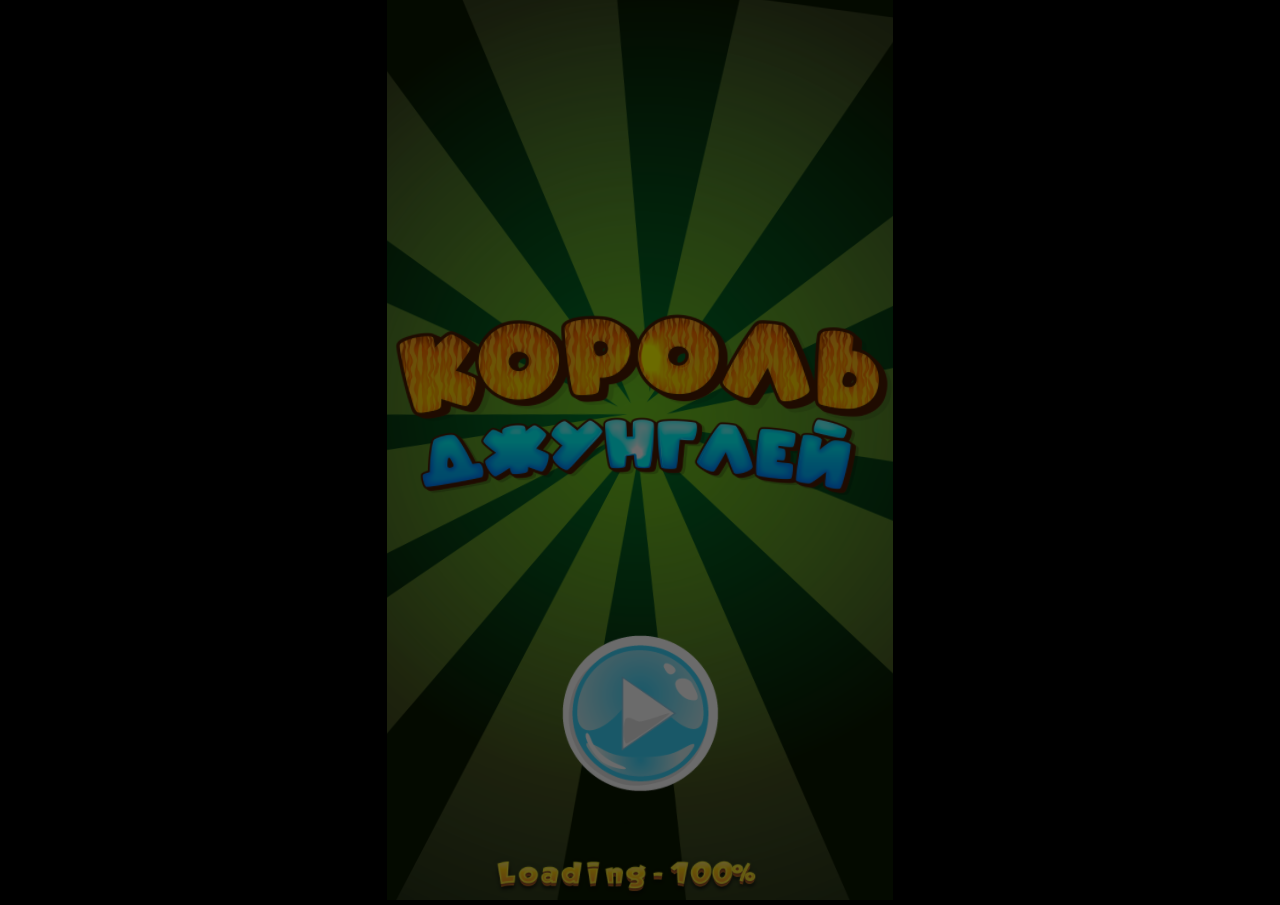
<file: kingofjungle/index.html>
<!DOCTYPE html>
<html>
<head>
<meta charset="UTF-8">
<title>kingofjungle</title>
<meta name="viewport" content="width=device-width, initial-scale=1.0, maximum-scale=1.0, minimum-scale=1.0, user-scalable=no">

<meta name="generator" content="Scirra Construct">
	<meta name="author" content="konstantinBez">
	<meta name="description" content="game">
	<link rel="manifest" href="appmanifest.json">
	<link rel="apple-touch-icon" sizes="256x256" href="icons/icon-16.png">
	<link rel="icon" type="image/png" href="icons/icon-16.png">

<link rel="stylesheet" href="style.css">


</head>
<body>

<script>
if (location.protocol.substr(0, 4) === "file")
{
	alert("Web exports won't work until you upload them. (When running on the file: protocol, browsers block many features from working for security reasons.)");
}
</script>

	<noscript>
		<div id="notSupportedWrap">
			<h2 id="notSupportedTitle">This content requires JavaScript</h2>
			<p class="notSupportedMessage">JavaScript appears to be disabled. Please enable it to view this content.</p>
		</div>
	</noscript>
	<script src="scripts/supportcheck.js"></script>
	<script src="scripts/offlineclient.js" type="module"></script>
	<script src="scripts/main.js" type="module"></script>
	<script src="scripts/register-sw.js" type="module"></script>

</body>
</html>
</file>
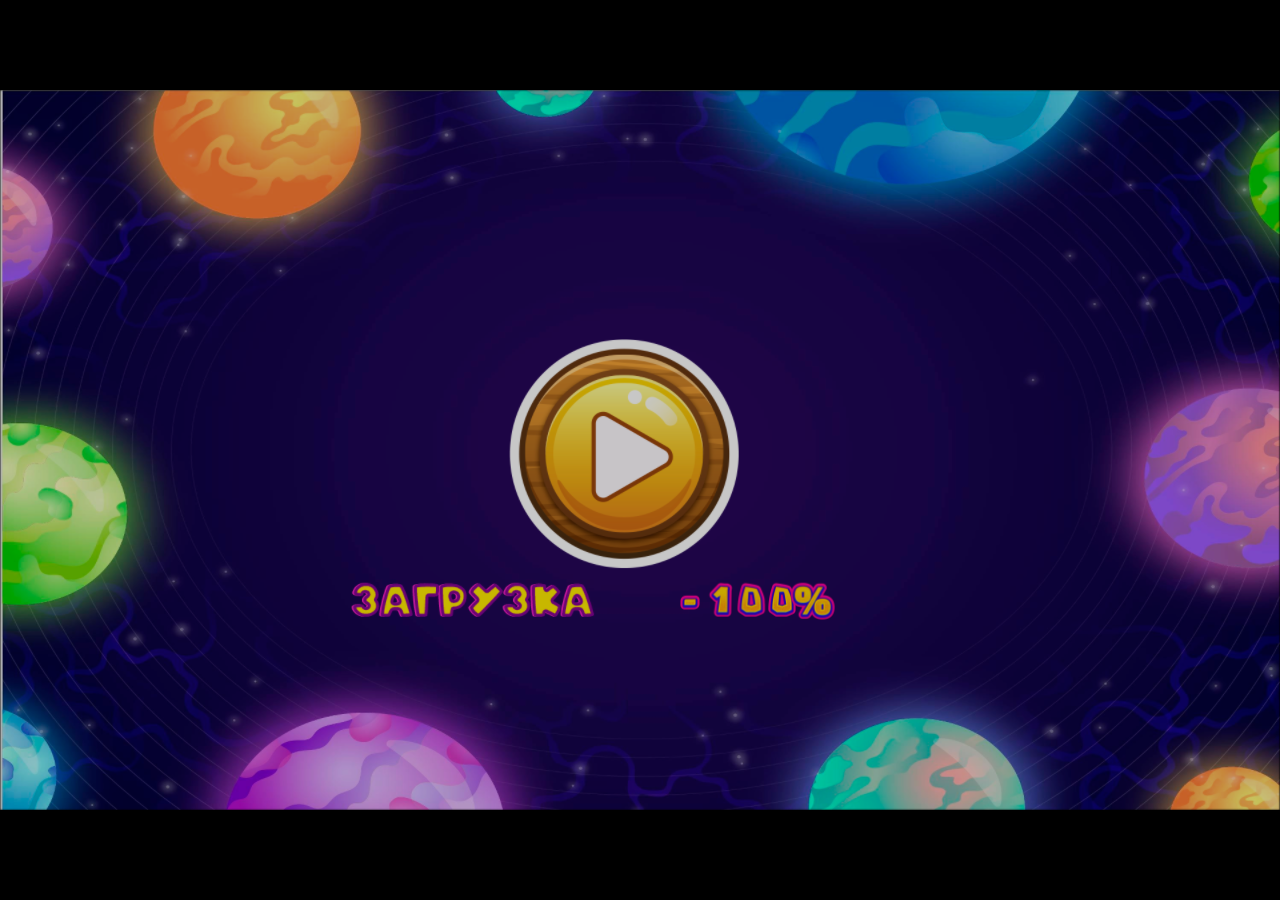
<file: Бур/index.html>
<!DOCTYPE html>
<html>
<head>
<meta charset="UTF-8">
<title>Космический Бур</title>
<meta name="viewport" content="width=device-width, initial-scale=1.0, maximum-scale=1.0, minimum-scale=1.0, user-scalable=no">

<meta name="generator" content="Scirra Construct">
	<meta name="author" content="oksana">
	<meta name="description" content="game">
	<link rel="manifest" href="appmanifest.json">
	<link rel="apple-touch-icon" sizes="128x128" href="icons/icon-128.png">
	<link rel="apple-touch-icon" sizes="256x256" href="icons/icon-256.png">
	<link rel="icon" type="image/png" href="icons/icon-256.png">

<link rel="stylesheet" href="style.css">


</head>
<body>

<script>
if (location.protocol.substr(0, 4) === "file")
{
	alert("Web exports won't work until you upload them. (When running on the file: protocol, browsers block many features from working for security reasons.)");
}
</script>
	<script src="box2d.wasm.js"></script>
	<noscript>
		<div id="notSupportedWrap">
			<h2 id="notSupportedTitle">This content requires JavaScript</h2>
			<p class="notSupportedMessage">JavaScript appears to be disabled. Please enable it to view this content.</p>
		</div>
	</noscript>
	<script src="scripts/supportcheck.js"></script>
	<script src="scripts/offlineclient.js" type="module"></script>
	<script src="scripts/main.js" type="module"></script>
	<script src="scripts/register-sw.js" type="module"></script>

</body>
</html>
</file>
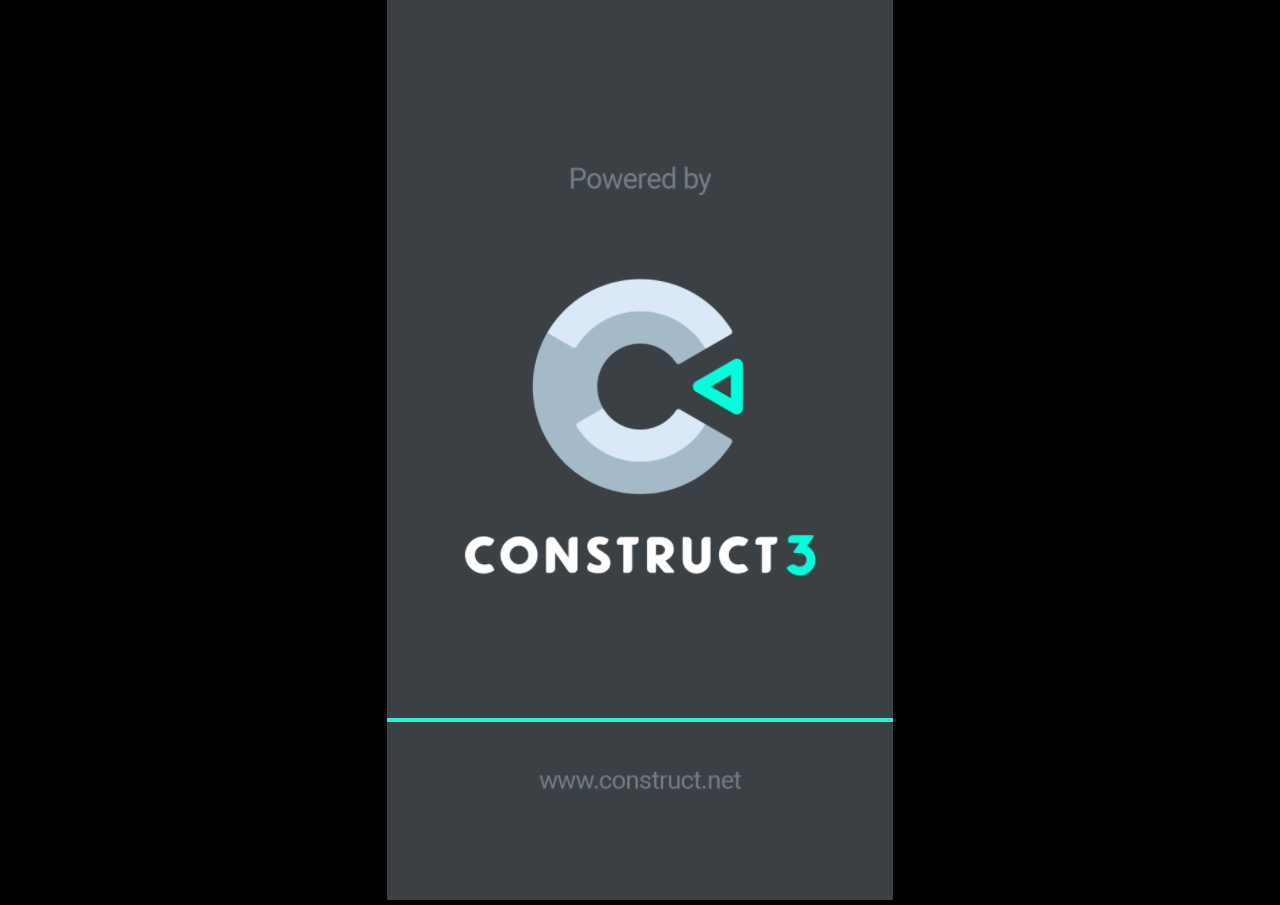
<file: ВеселаяЛабратория/index.html>
<!DOCTYPE html>
<html>
<head>
<meta charset="UTF-8">
<title>Веселая Лаборатория</title>
<meta name="viewport" content="width=device-width, initial-scale=1.0, maximum-scale=1.0, minimum-scale=1.0, user-scalable=no">

<meta name="generator" content="Scirra Construct">
	<meta name="author" content="oksana">
	<meta name="description" content="game">
	<link rel="manifest" href="appmanifest.json">
	<link rel="apple-touch-icon" sizes="436x530" href="icons/icon-512.png">
	<link rel="apple-touch-icon" sizes="438x532" href="icons/icon-128.png">
	<link rel="icon" type="image/png" href="icons/icon-128.png">

<link rel="stylesheet" href="style.css">


</head>
<body>

<script>
if (location.protocol.substr(0, 4) === "file")
{
	alert("Web exports won't work until you upload them. (When running on the file: protocol, browsers block many features from working for security reasons.)");
}
</script>

	<noscript>
		<div id="notSupportedWrap">
			<h2 id="notSupportedTitle">This content requires JavaScript</h2>
			<p class="notSupportedMessage">JavaScript appears to be disabled. Please enable it to view this content.</p>
		</div>
	</noscript>
	<script src="scripts/supportcheck.js"></script>
	<script src="scripts/offlineclient.js" type="module"></script>
	<script src="scripts/main.js" type="module"></script>
	<script src="scripts/register-sw.js" type="module"></script>

</body>
</html>
</file>
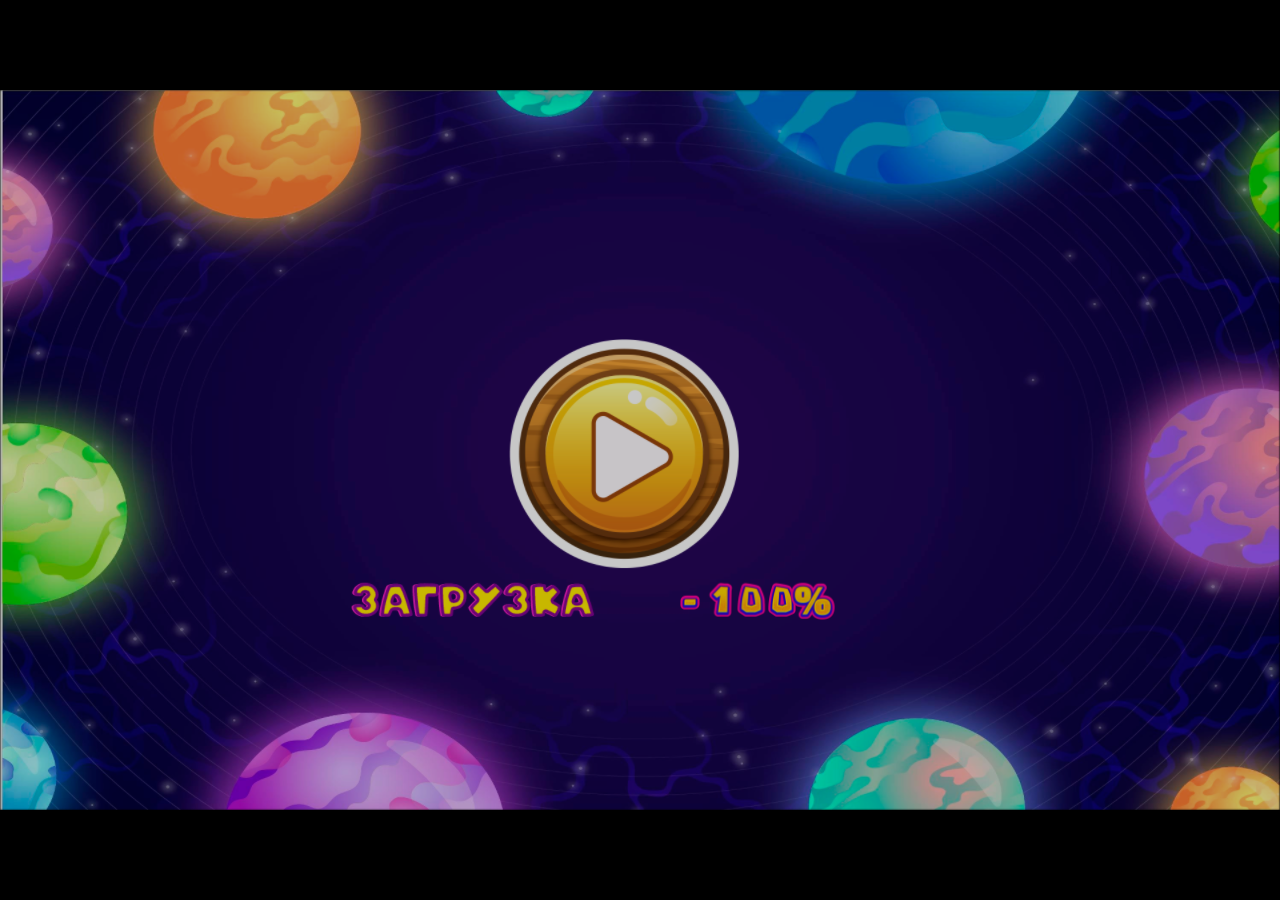
<file: КосмБур/index.html>
<!DOCTYPE html>
<html>
<head>
<meta charset="UTF-8">
<title>Космический Бур</title>
<meta name="viewport" content="width=device-width, initial-scale=1.0, maximum-scale=1.0, minimum-scale=1.0, user-scalable=no">

<meta name="generator" content="Scirra Construct">
	<meta name="author" content="oksana">
	<meta name="description" content="game">
	<link rel="manifest" href="appmanifest.json">
	<link rel="apple-touch-icon" sizes="1245x1082" href="icons/icon-32.png">
	<link rel="apple-touch-icon" sizes="1249x1082" href="icons/icon-16.png">
	<link rel="apple-touch-icon" sizes="1253x1082" href="icons/icon-114.png">
	<link rel="apple-touch-icon" sizes="1257x1082" href="icons/icon-128.png">
	<link rel="icon" type="image/png" href="icons/icon-128.png">

<link rel="stylesheet" href="style.css">


</head>
<body>

<script>
if (location.protocol.substr(0, 4) === "file")
{
	alert("Web exports won't work until you upload them. (When running on the file: protocol, browsers block many features from working for security reasons.)");
}
</script>
	<script src="box2d.wasm.js"></script>
	<noscript>
		<div id="notSupportedWrap">
			<h2 id="notSupportedTitle">This content requires JavaScript</h2>
			<p class="notSupportedMessage">JavaScript appears to be disabled. Please enable it to view this content.</p>
		</div>
	</noscript>
	<script src="scripts/supportcheck.js"></script>
	<script src="scripts/offlineclient.js" type="module"></script>
	<script src="scripts/main.js" type="module"></script>
	<script src="scripts/register-sw.js" type="module"></script>

</body>
</html>
</file>
<file: kingofjungle/style.css>
html, body {
	padding: 0;
	margin: 0;
	overflow: hidden;
	
	background: #000000;
	color: white;
}

html, body, canvas {
	touch-action: none;
	touch-action-delay: none;
}

#notSupportedWrap {
	margin: 2em auto 1em auto;
	width: 75%;
	max-width: 45em;
	border: 2px solid #aaa;
	border-radius: 1em;
	padding: 2em;
	background-color: #f0f0f0;
	font-family: "Segoe UI", Frutiger, "Frutiger Linotype", "Dejavu Sans", "Helvetica Neue", Arial, sans-serif;
	color: black;
}

#notSupportedTitle {
	font-size: 1.8em;
}

.notSupportedMessage {
	font-size: 1.2em;
}

.notSupportedMessage em {
	color: #888;
}

/* bbcode styles */
.bbCodeH1 {
	font-size: 2em;
	font-weight: bold;
}

.bbCodeH2 {
	font-size: 1.5em;
	font-weight: bold;
}

.bbCodeH3 {
	font-size: 1.25em;
	font-weight: bold;
}

.bbCodeH4 {
	font-size: 1.1em;
	font-weight: bold;
}

.bbCodeItem::before {
	content: " • ";
}

/* For text icons converted to HTML: size the height to the line height
   preserving the aspect ratio. Also add position: relative as that allows
   just adding a 'top' style for the iconoffsety style. */
.c3-text-icon {
	height: 1em;
	width: auto;
	position: relative;
}

/* screen reader text */
.c3-screen-reader-text {
	position: absolute;
	width: 1px;
    height: 1px;
    overflow: hidden;
    clip: rect(1px, 1px, 1px, 1px);
}
</file>
<file: Бур/style.css>
html, body {
	padding: 0;
	margin: 0;
	overflow: hidden;
	
	background: #000000;
	color: white;
}

html, body, canvas {
	touch-action: none;
	touch-action-delay: none;
}

#notSupportedWrap {
	margin: 2em auto 1em auto;
	width: 75%;
	max-width: 45em;
	border: 2px solid #aaa;
	border-radius: 1em;
	padding: 2em;
	background-color: #f0f0f0;
	font-family: "Segoe UI", Frutiger, "Frutiger Linotype", "Dejavu Sans", "Helvetica Neue", Arial, sans-serif;
	color: black;
}

#notSupportedTitle {
	font-size: 1.8em;
}

.notSupportedMessage {
	font-size: 1.2em;
}

.notSupportedMessage em {
	color: #888;
}

/* bbcode styles */
.bbCodeH1 {
	font-size: 2em;
	font-weight: bold;
}

.bbCodeH2 {
	font-size: 1.5em;
	font-weight: bold;
}

.bbCodeH3 {
	font-size: 1.25em;
	font-weight: bold;
}

.bbCodeH4 {
	font-size: 1.1em;
	font-weight: bold;
}

.bbCodeItem::before {
	content: " • ";
}

/* screen reader text */
.c3-screen-reader-text {
	position: absolute;
	width: 1px;
    height: 1px;
    overflow: hidden;
    clip: rect(1px, 1px, 1px, 1px);
}
</file>
<file: ВеселаяЛабратория/style.css>
html, body {
	padding: 0;
	margin: 0;
	overflow: hidden;
	
	background: #000000;
	color: white;
}

html, body, canvas {
	touch-action: none;
	touch-action-delay: none;
}

#notSupportedWrap {
	margin: 2em auto 1em auto;
	width: 75%;
	max-width: 45em;
	border: 2px solid #aaa;
	border-radius: 1em;
	padding: 2em;
	background-color: #f0f0f0;
	font-family: "Segoe UI", Frutiger, "Frutiger Linotype", "Dejavu Sans", "Helvetica Neue", Arial, sans-serif;
	color: black;
}

#notSupportedTitle {
	font-size: 1.8em;
}

.notSupportedMessage {
	font-size: 1.2em;
}

.notSupportedMessage em {
	color: #888;
}

/* bbcode styles */
.bbCodeH1 {
	font-size: 2em;
	font-weight: bold;
}

.bbCodeH2 {
	font-size: 1.5em;
	font-weight: bold;
}

.bbCodeH3 {
	font-size: 1.25em;
	font-weight: bold;
}

.bbCodeH4 {
	font-size: 1.1em;
	font-weight: bold;
}

.bbCodeItem::before {
	content: " • ";
}

/* screen reader text */
.c3-screen-reader-text {
	position: absolute;
	width: 1px;
    height: 1px;
    overflow: hidden;
    clip: rect(1px, 1px, 1px, 1px);
}
</file>
<file: КосмБур/style.css>
html, body {
	padding: 0;
	margin: 0;
	overflow: hidden;
	
	background: #000000;
	color: white;
}

html, body, canvas {
	touch-action: none;
	touch-action-delay: none;
}

#notSupportedWrap {
	margin: 2em auto 1em auto;
	width: 75%;
	max-width: 45em;
	border: 2px solid #aaa;
	border-radius: 1em;
	padding: 2em;
	background-color: #f0f0f0;
	font-family: "Segoe UI", Frutiger, "Frutiger Linotype", "Dejavu Sans", "Helvetica Neue", Arial, sans-serif;
	color: black;
}

#notSupportedTitle {
	font-size: 1.8em;
}

.notSupportedMessage {
	font-size: 1.2em;
}

.notSupportedMessage em {
	color: #888;
}

/* bbcode styles */
.bbCodeH1 {
	font-size: 2em;
	font-weight: bold;
}

.bbCodeH2 {
	font-size: 1.5em;
	font-weight: bold;
}

.bbCodeH3 {
	font-size: 1.25em;
	font-weight: bold;
}

.bbCodeH4 {
	font-size: 1.1em;
	font-weight: bold;
}

.bbCodeItem::before {
	content: " • ";
}

/* screen reader text */
.c3-screen-reader-text {
	position: absolute;
	width: 1px;
    height: 1px;
    overflow: hidden;
    clip: rect(1px, 1px, 1px, 1px);
}
</file>
